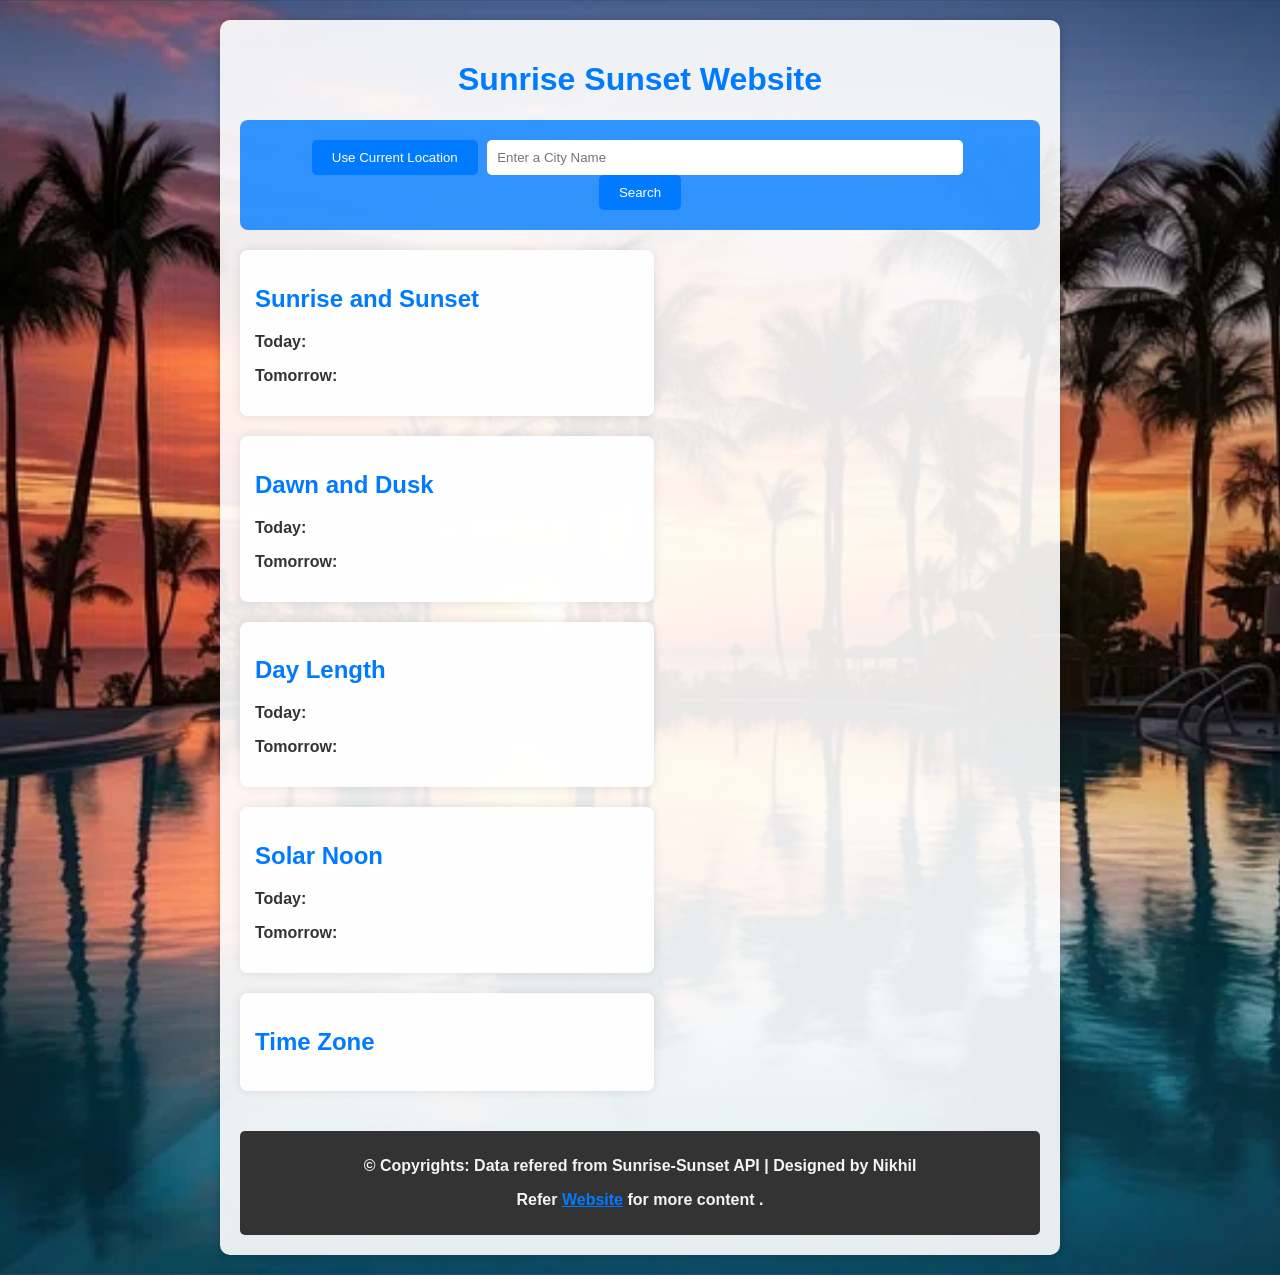
<file: index.html>
<!DOCTYPE html>
<html lang="en">
<head>
    <meta charset="UTF-8">
    <meta name="viewport" content="width=device-width, initial-scale=1.0">
    <title>Lab 4-Nikhil</title>
    <link rel="stylesheet" href="styles.css"> 
</head>
<body>
    <div id="container">
        <header>
            <h1>Sunrise Sunset Website</h1>
        </header>
        <section id="search-section">
            <button id="current-location">Use Current Location</button>
            <input type="text" id="location-search" placeholder="Enter a City Name">
            <button id="search-button">Search</button>
        </section>
        <div id="data-container">
            <div class="data-box">
                <h2>Sunrise and Sunset</h2>
                <p><b>Today:</b></p>
                <p id="sunrise-today"></p>
                <p id="sunset-today"></p>
                <p><b>Tomorrow:</b></p>
                <p id="sunrise-tomorrow"></p>
                <p id="sunset-tomorrow"></p>
            </div>
            <div class="data-box">
                <h2>Dawn and Dusk</h2>
                <p><b>Today:</b></p>
                <p id="dawn-today"></p>
                <p id="dusk-today"></p>
                <p><b>Tomorrow:</b></p>
                <p id="dawn-tomorrow"></p>
                <p id="dusk-tomorrow"></p>
            </div>
            <div class="data-box">
                <h2>Day Length</h2>
                <p><b>Today:</b></p>
                <p id="day-length-today"></p>
                <p><b>Tomorrow:</b></p>
                <p id="day-length-tomorrow"></p>
            </div>
            <div class="data-box">
                <h2>Solar Noon</h2>
                <p><b>Today:</b></p>
                <p id="solar-noon-today"></p>
                <p><b>Tomorrow:</b></p>
                <p id="solar-noon-tomorrow"></p>
            </div>
            <div class="data-box">
                <h2>Time Zone</h2>
                <p id="time-zone-info"></p>
            </div>
        </div>
        <footer>
            <b> 
                <p>© Copyrights: Data refered from Sunrise-Sunset API | Designed by Nikhil</p>
                <p>Refer <a href="https://sunrisesunset.io/api/" target="_blank">Website</a> for more content .</p>
            </b>
        </footer>
    </div>
    <script src="javascript.js"></script>
</body>
</html>
</file>
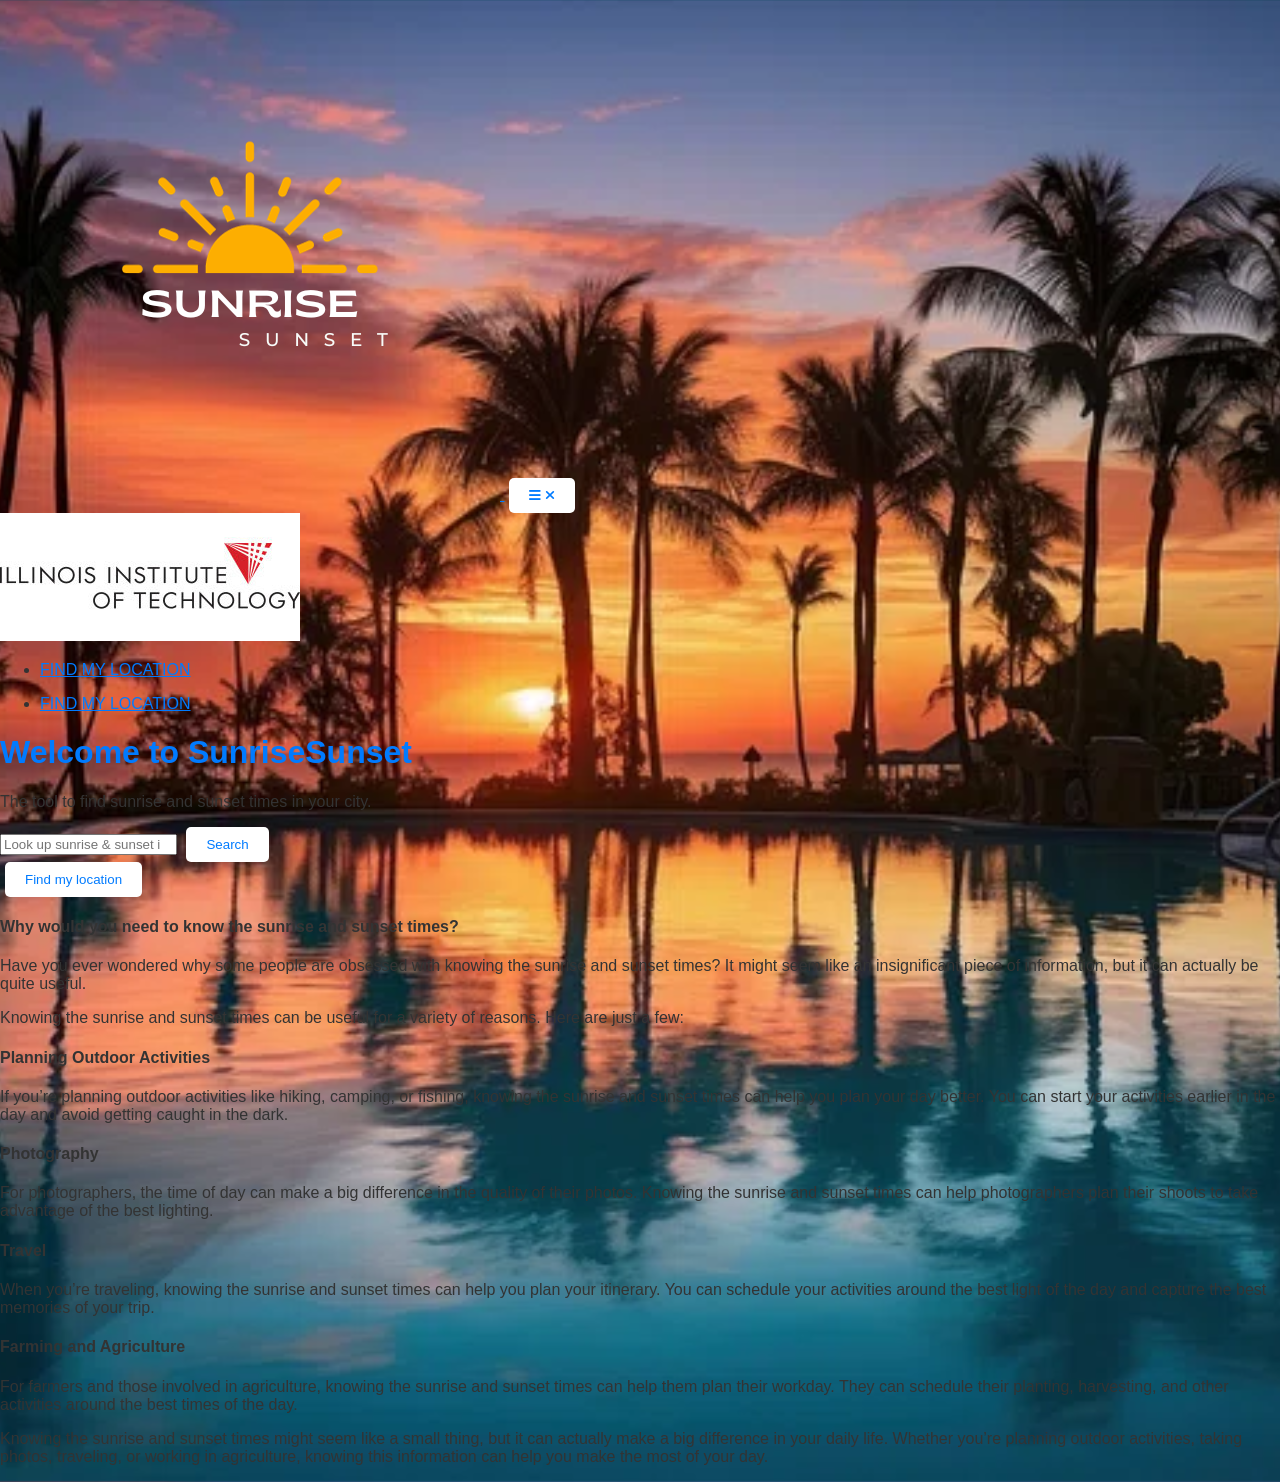
<file: Home.html>
<!DOCTYPE html>
<html lang="en">
  <head>
    <meta charset="UTF-8" />
    <meta name="viewport" content="width=device-width, initial-scale=1.0" />
    <title>sunrise_sunset_app</title>
    <link rel="stylesheet" href="styles.css" />
    <link
      rel="stylesheet"
      href="https://cdnjs.cloudflare.com/ajax/libs/font-awesome/6.4.2/css/all.min.css"
      integrity="sha512-z3gLpd7yknf1YoNbCzqRKc4qyor8gaKU1qmn+CShxbuBusANI9QpRohGBreCFkKxLhei6S9CQXFEbbKuqLg0DA=="
      crossorigin="anonymous"
      referrerpolicy="no-referrer"
    />
  </head>
  <body>
    <div>
      <nav class="nav-header">
        <div class="nav-content">
          <div class="nav-bar-mobile-logo-container">
            <a href="#">
              <img
                class="website-logo"
                src="./Images/Sunrise.png"
                alt="website logo"
              />
            </a>
            <button type="button" class="nav-mobile-btn" id="menuBtn">
              <span id="hambargBtn"><i class="fa-solid fa-bars"></i></span>
              <span class="cancel-btn" id="cancelBtn"
                ><i class="fa-solid fa-xmark"></i
              ></span>
            </button>
          </div>
          <div class="nav-bar-large-container">
            <a href="#">
              <img
                class="website-logo"
                src="./Images/illinois-institute-of-technology-1.jpg"
                alt="website logo"
              />
            </a>
            <ul class="nav-menu">
              <li class="nav-menu-item">
                <a href="#" class="nav-link" id="largeFindMyLocation">
                  FIND MY LOCATION
                </a>
              </li>
            </ul>
          </div>
        </div>
        <div class="nav-menu-mobile-width nav-menu-mobile" id="navMenuMobile">
          <ul class="nav-menu-list-mobile">
            <li class="nav-menu-item-mobile" id="mobileFindMyLocation">
              <a href="#" class="nav-link"> FIND MY LOCATION </a>
            </li>
          </ul>
        </div>
      </nav>
      <div class="search-bg-container">
        <div class="search-container">
          <h1 class="welcome-heading">Welcome to SunriseSunset</h1>
          <p class="welcome-description">
            The tool to find sunrise and sunset times in your city.
          </p>
          <input
            type="search"
            name="search"
            class="search-box"
            placeholder="Look up sunrise & sunset in your city"
            value=""
            id="searchField"
          />
          <button type="button" class="search-btn" id="searchButton">
            Search
          </button>
          <br />
          <button
            type="button"
            class="find-my-location-btn"
            id="findMyLocationBtn"
          >
            Find my location
          </button>
        </div>
      </div>
      <div class="content-bg-container" id="contentContainer">
        <div class="content-container">
          <h4 class="content-heading">
            Why would you need to know the sunrise and sunset times?
          </h4>
          <p class="description">
            Have you ever wondered why some people are obsessed with knowing the
            sunrise and sunset times? It might seem like an insignificant piece
            of information, but it can actually be quite useful.
          </p>
          <p class="description">
            Knowing the sunrise and sunset times can be useful for a variety of
            reasons. Here are just a few:
          </p>
          <div class="activities-photography-travel-farming-container">
            <div class="activities-photography-container">
              <div>
                <h4 class="content-heading">Planning Outdoor Activities</h4>
                <p class="description">
                  If you’re planning outdoor activities like hiking, camping, or
                  fishing, knowing the sunrise and sunset times can help you
                  plan your day better. You can start your activities earlier in
                  the day and avoid getting caught in the dark.
                </p>
              </div>
              <div>
                <h4 class="content-heading">Photography</h4>
                <p class="description">
                  For photographers, the time of day can make a big difference
                  in the quality of their photos. Knowing the sunrise and sunset
                  times can help photographers plan their shoots to take
                  advantage of the best lighting.
                </p>
              </div>
            </div>
            <div>
              <div>
                <h4 class="content-heading">Travel</h4>
                <p class="description">
                  When you’re traveling, knowing the sunrise and sunset times
                  can help you plan your itinerary. You can schedule your
                  activities around the best light of the day and capture the
                  best memories of your trip.
                </p>
              </div>
              <div>
                <h4 class="content-heading">Farming and Agriculture</h4>
                <p class="description">
                  For farmers and those involved in agriculture, knowing the
                  sunrise and sunset times can help them plan their workday.
                  They can schedule their planting, harvesting, and other
                  activities around the best times of the day.
                </p>
              </div>
            </div>
          </div>
          <p class="description last-description">
            Knowing the sunrise and sunset times might seem like a small thing,
            but it can actually make a big difference in your daily life.
            Whether you’re planning outdoor activities, taking photos,
            traveling, or working in agriculture, knowing this information can
            help you make the most of your day.
          </p>
        </div>
      </div>
    </div>
    <script src="javascript.js"></script>
  </body>
</html>
</file>
<file: styles.css>
body {
    font-family: 'Arial', sans-serif;
    margin: 0;
    padding: 0;
    background-color: #f4f4f4;
    background-image: url("sunset.jpg");
    background-size: cover;
    background-position: center;
    color: #333;
}

#container {
    max-width: 800px;
    margin: 20px auto;
    background-color: rgba(255, 255, 255, 0.9);
    padding: 20px;
    box-shadow: 0 0 10px rgba(0, 0, 0, 0.2);
    border-radius: 10px;
}

header {
    text-align: center;
}

h1 {
    color: #007bff;
}

#search-section {
    text-align: center;
    margin-bottom: 20px;
    padding: 20px;
    background-color: rgba(0, 123, 255, 0.8);
    border-radius: 8px;
    color: #fff;
}

button {
    padding: 10px 20px;
    margin: 0 5px;
    cursor: pointer;
    background-color: #fff;
    color: #007bff;
    border: none;
    border-radius: 5px;
}

#location-search {
    padding: 10px;
    width: 60%;
    margin-right: 10px;
    border: none;
    border-radius: 5px;
}

#search-button {
    padding: 10px 20px;
    cursor: pointer;
    background-color: #007bff;
    color: #fff;
    border: none;
    border-radius: 5px;
}

#current-location {
    padding: 10px 20px;
    cursor: pointer;
    background-color: #007bff;
    color: #fff;
    border: none;
    border-radius: 5px;
}

#data-container {
    display: flex;
    flex-wrap: wrap;
    justify-content: space-between;
}

.data-box {
    width: 48%;
    background-color: rgba(255, 255, 255, 0.95);
    padding: 15px;
    margin-bottom: 20px;
    border-radius: 8px;
    box-shadow: 0 0 10px rgba(0, 0, 0, 0.1);
}

h2 {
    color: #007bff;
}

footer {
    margin-top: 20px;
    text-align: center;
    background-color: #333;
    color: #f4f4f4;
    padding: 10px;
    border-radius: 5px;
}

a {
    color: #007bff;
}
</file>
